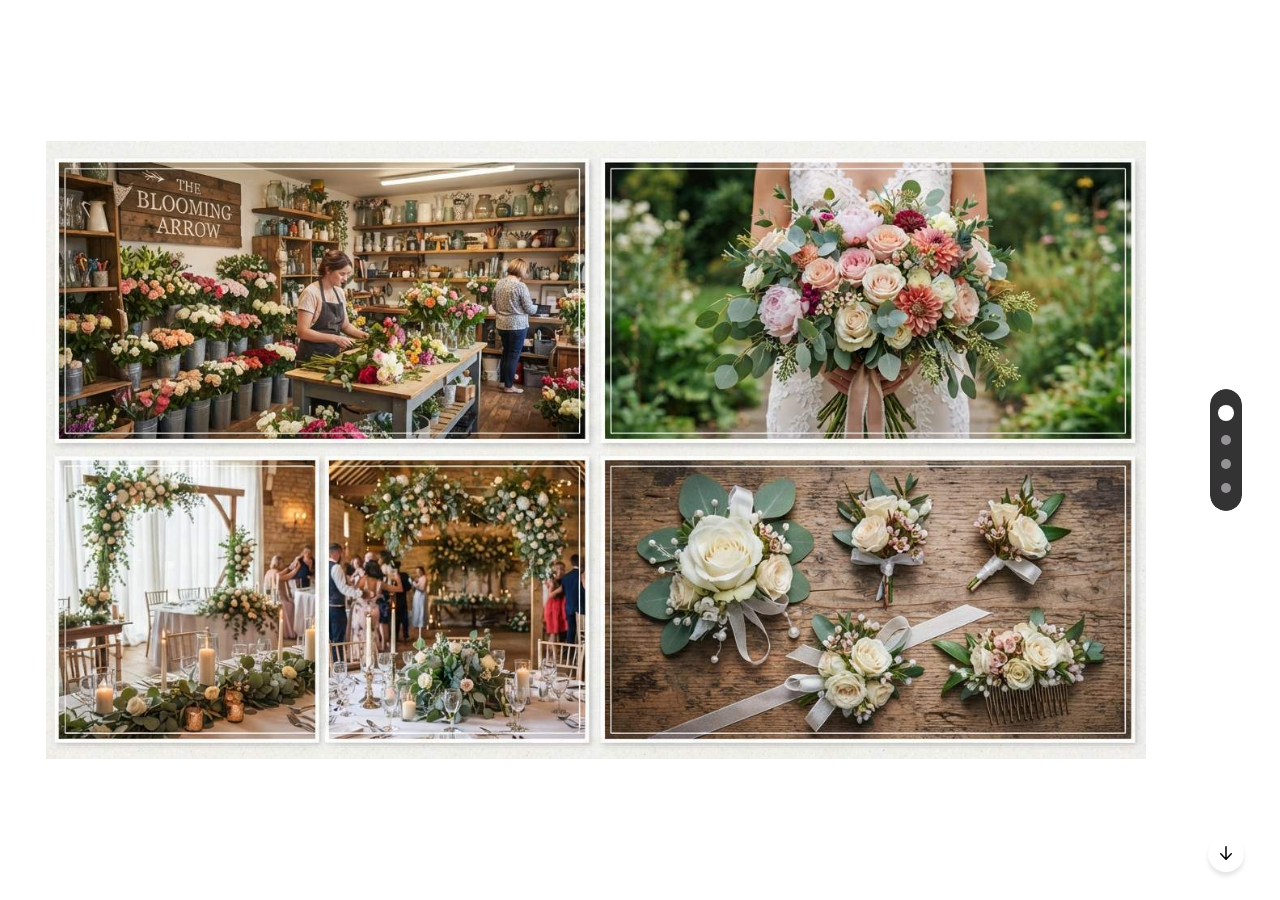
<file: content/index.html>
<!doctype html>
<!-- 
course package version: vafeHBht
rise_frontend sha: 1955a4fcc50379370178c964b32b71cbd380c941
learn_distribution_frontend sha: 6ad02d52e58fc7e6c632c168b4c28fac2ddd917f
mondrian sha: cb0ec84291355b7dfd8117e7a3c586c069d926ea
sandbox sha: 42753f3391b109fa3788c525c22880445ab48325
 -->
<html lang="en">
  <head>
    <meta charset="utf-8">
    <meta name="viewport" content="width=device-width,initial-scale=1">
    <title>Floral Design</title>
    
    <script type="application/json" id="__CONFIG__">
      {"remoteManifest":{"learn_distribution_frontend":{".js":["learn_dist/entry.js"]},"mondrian":{".js":["mondrian/entry.js"]}},"assetTargetPrefixes":{"media":"assets","font":"lib/fonts"}}
    </script>
    
    <script src="lib/dist/6b9dc56f.js"></script>
  </head>
  <body>
    <div id="app"></div>
    
      <script src="lib/rise/bce3caac.js"></script>
    
  </body>
</html>
</file>
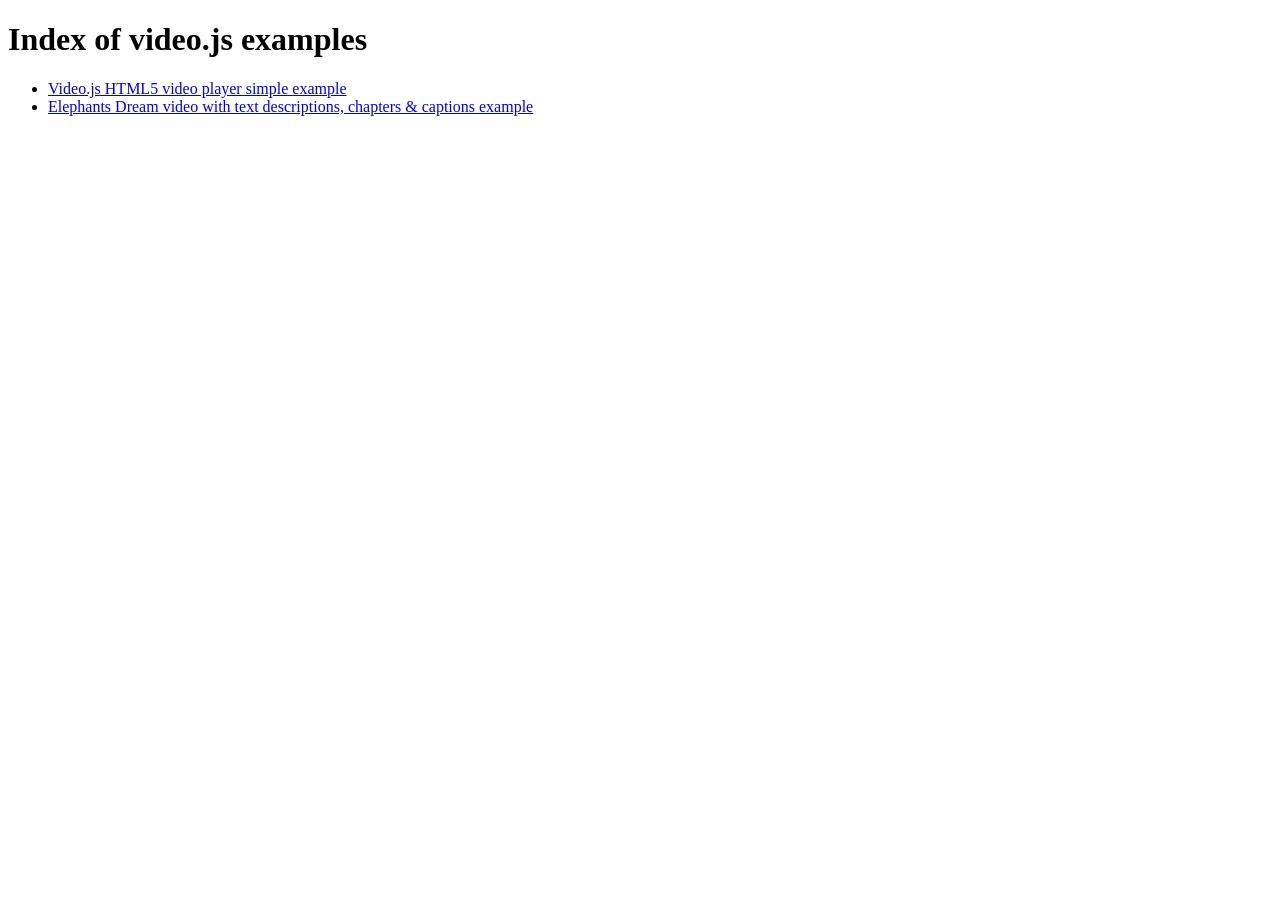
<file: HTML/js/video-js/examples/index.html>
<!DOCTYPE html>
<html lang="en">

<head>
  <meta charset="utf-8" />
  <title>Index of video.js examples</title>
</head>
<body>

  <h1>Index of video.js examples</h1>
  <ul>
    <li><a href="simple-embed">Video.js HTML5 video player simple example</a></li>
    <li><a href="elephantsdream">Elephants Dream video with text descriptions, chapters &amp; captions example</a></li>
  </ul>

</body>

</html>
</file>
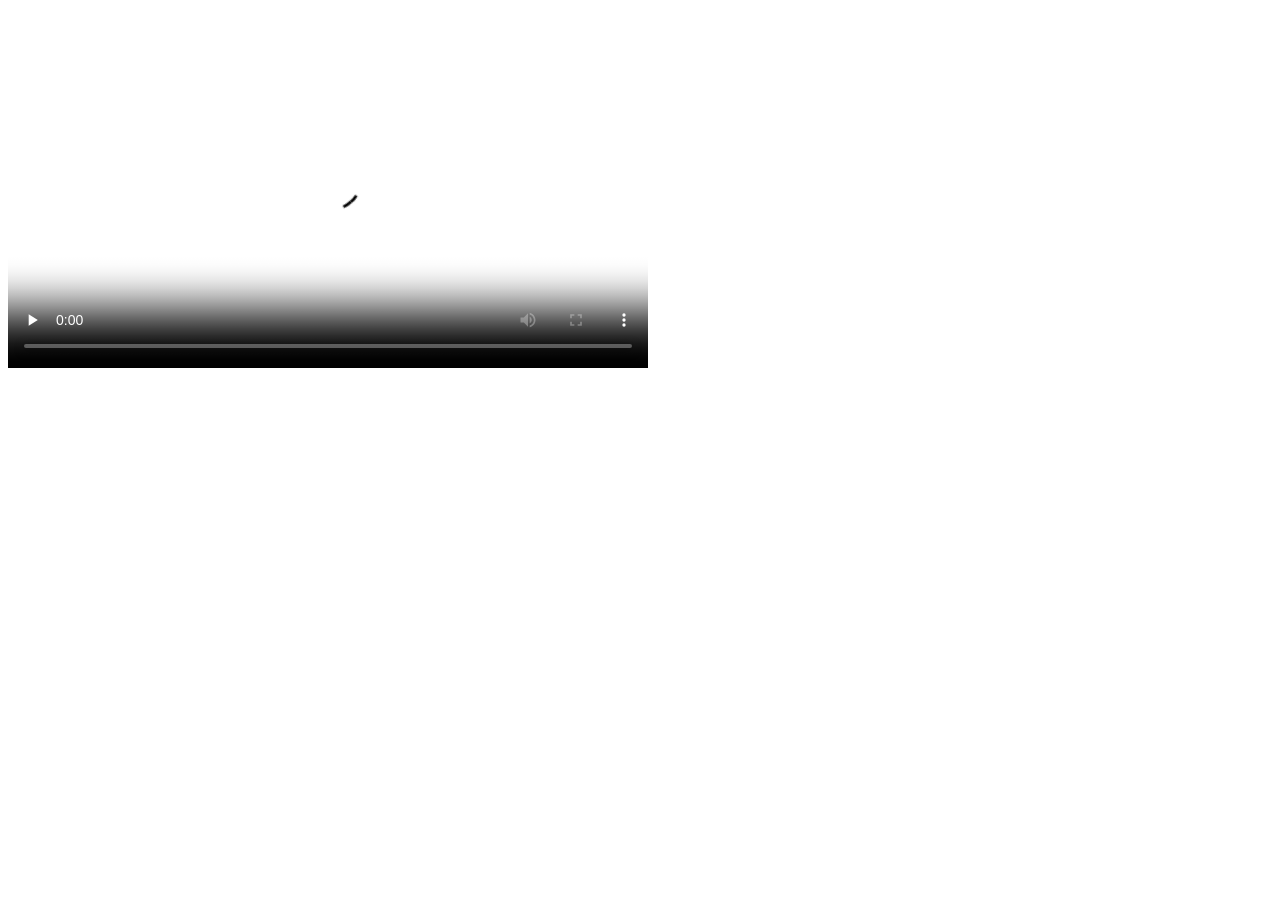
<file: HTML/js/video-js/examples/elephantsdream/index.html>
<!DOCTYPE html>
<html lang="en">
<head>

  <meta charset="utf-8" />
  <title>Video.js Text Descriptions, Chapters &amp; Captions Example</title>

  <link href="http://vjs.zencdn.net/7.0/video-js.min.css" rel="stylesheet">
  <script src="http://vjs.zencdn.net/7.0/video.min.js"></script>

</head>
<body>

  <!-- NOTE: we have to disable native Text Track support for the HTML5 tech,
             since even HTML5 video players with native Text Track support
             don't currently support 'description' text tracks in any
             useful way! Currently this means that iOS will not display
            ANY text tracks -->
  <video id="example_video_1" class="video-js vjs-default-skin" controls preload="none" width="640" height="360"
      data-setup='{ "html5" : { "nativeTextTracks" : false } }'
      poster="http://d2zihajmogu5jn.cloudfront.net/elephantsdream/poster.png">

    <source src="//d2zihajmogu5jn.cloudfront.net/elephantsdream/ed_hd.mp4" type="video/mp4">
    <source src="//d2zihajmogu5jn.cloudfront.net/elephantsdream/ed_hd.ogg" type="video/ogg">

    <track kind="captions" src="captions.en.vtt" srclang="en" label="English" default>
    <track kind="captions" src="captions.sv.vtt" srclang="sv" label="Swedish">
    <track kind="captions" src="captions.ru.vtt" srclang="ru" label="Russian">
    <track kind="captions" src="captions.ja.vtt" srclang="ja" label="Japanese">
    <track kind="captions" src="captions.ar.vtt" srclang="ar" label="Arabic">

    <track kind="descriptions" src="descriptions.en.vtt" srclang="en" label="English">

    <track kind="chapters" src="chapters.en.vtt" srclang="en" label="English">

    <p class="vjs-no-js">To view this video please enable JavaScript, and consider upgrading to a web browser that <a href="http://videojs.com/html5-video-support/" target="_blank">supports HTML5 video</a></p>
  </video>

</body>

</html>
</file>
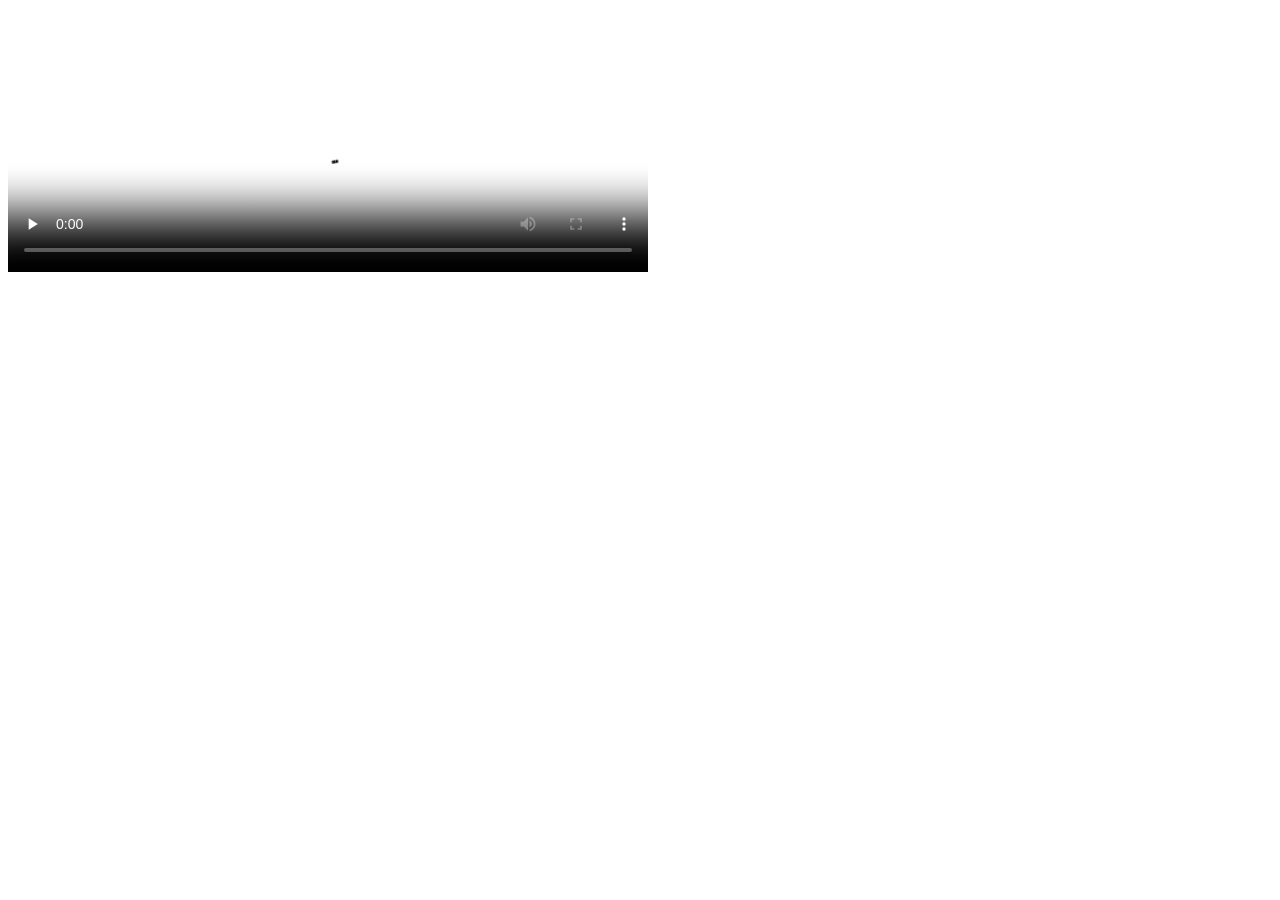
<file: HTML/js/video-js/examples/simple-embed/index.html>
<!DOCTYPE html>
<html lang="en">
<head>

    <title>Video.js | HTML5 Video Player</title>
    <link href="http://vjs.zencdn.net/7.0/video-js.min.css" rel="stylesheet">
    <script src="http://vjs.zencdn.net/7.0/video.min.js"></script>

</head>
<body>

  <video id="example_video_1" class="video-js vjs-default-skin" controls preload="none" width="640" height="264" poster="http://vjs.zencdn.net/v/oceans.png" data-setup="{}">
    <source src="http://vjs.zencdn.net/v/oceans.mp4" type="video/mp4">
    <source src="http://vjs.zencdn.net/v/oceans.webm" type="video/webm">
    <source src="http://vjs.zencdn.net/v/oceans.ogv" type="video/ogg">
    <track kind="captions" src="../shared/example-captions.vtt" srclang="en" label="English">
    <track kind="subtitles" src="../shared/example-captions.vtt" srclang="en" label="English">
    <p class="vjs-no-js">To view this video please enable JavaScript, and consider upgrading to a web browser that <a href="http://videojs.com/html5-video-support/" target="_blank">supports HTML5 video</a></p>
  </video>

</body>

</html>
</file>
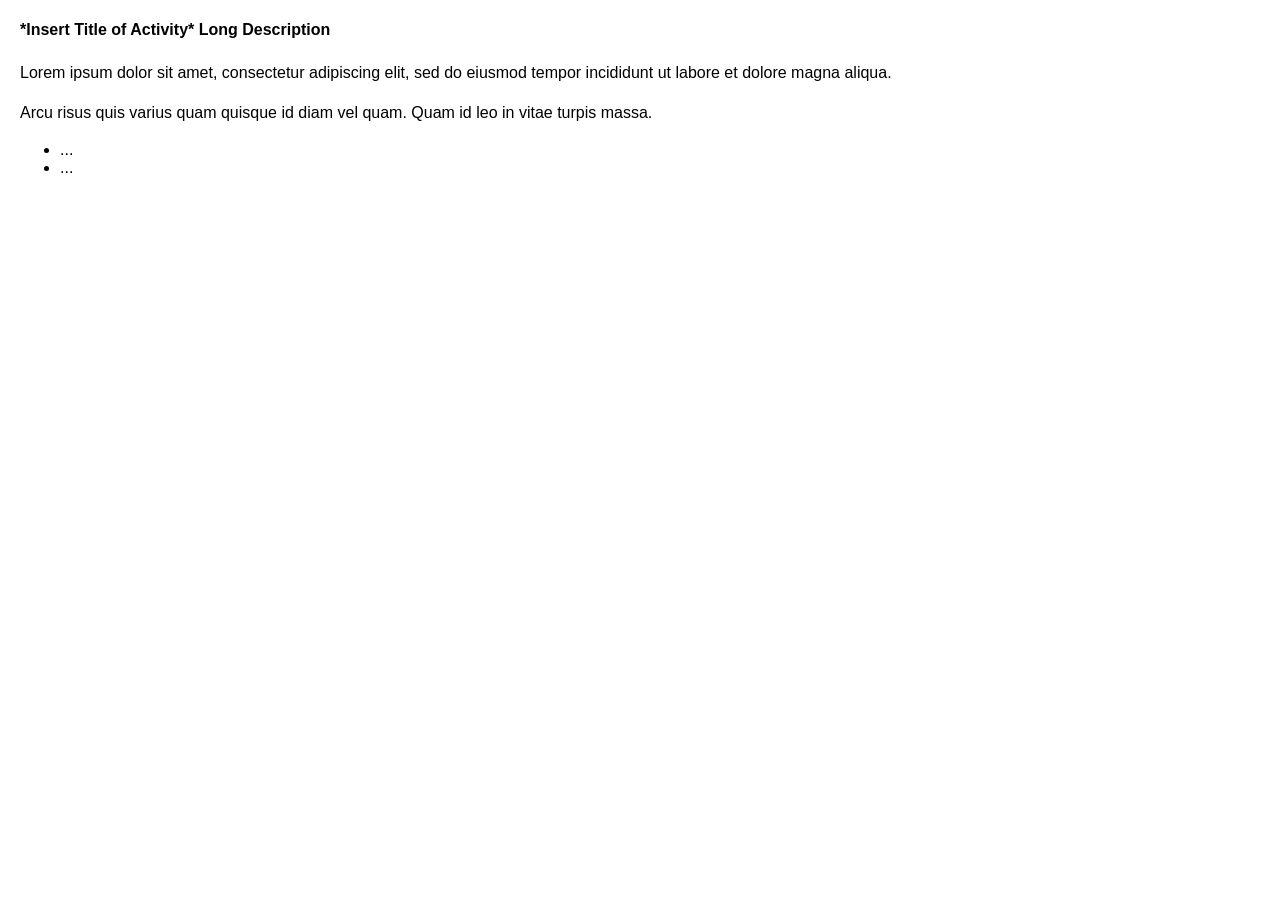
<file: HTML/pages/longdesc.html>
<!-- head section: ISD's should not edit this section -->
<!doctype html>
<html>
    <head>
        <meta charset="UTF-8">
        <title>Long Description</title>
        <link href='https://fonts.googleapis.com/css?family=Cabin|Open+Sans' rel='stylesheet' type='text/css'>
        <link href="../css/normalize.css" rel="stylesheet" type="text/css">
        <link href="../css/style_USDA.css" rel="stylesheet" type="text/css">
    </head>
    <!-- end: head -->

    <!-- edit below this line -->
    <body>
        <div style="margin-left: 20px; margin-right: 20px">
            <main>
                <h4><b>*Insert Title of Activity* Long Description</b></h4> 
                <p>Lorem ipsum dolor sit amet, consectetur adipiscing elit, sed do eiusmod tempor incididunt ut labore et dolore magna aliqua.</p>

                <p>Arcu risus quis varius quam quisque id diam vel quam. Quam id leo in vitae turpis massa.</p>
                <ul>
                    <li>...</li>
                    <li>...</li>
                </ul>
            </main>
        </div>
    </body>
</html>
</file>
<file: HTML/css/style_USDA.css>
/* style sheet for USDA NOP */

/** main page sections or divs 
~ ~ ~ ~ ~ ~ ~ ~ ~ ~ ~ ~ ~ ~ ~ ~ ~ ~ ~ ~ ~ **/

/*=====================================================================  
	Previously, this comment was intended to eliminate the double scroll bar on the HTML pages. 
    html, body, iframe {overflow:hidden;}
=======================================================================*/




table {
    width: 100%;
}

th, td{
    width: 25%;
    height: 10px;
    padding: 0.5em;
    text-align: left;
}

table, th, td {
  border: 1px solid black;
  border-collapse: collapse;
}

body {
	background-color: #fff;
}

#container {
	font-family: 'Open Sans', sans-serif;
	width: 820px;
	margin: 10px;
	min-height: 680px;
	padding: 0;
	color: #000;
	-webkit-box-shadow: rgb(120, 120, 120) 0 0 10px;  
	-moz-box-shadow: 	rgb(120, 120, 120) 0 0 10px;  
	box-shadow: 		rgb(120, 120, 120) 0 0 10px;  
	background: #fff url(../graphics/common/bg_bottom.jpg) bottom center no-repeat;
	border-radius: 10px;
}

#content {
	margin: 0 auto;
	width: 750px;
	min-height: 454px;
	padding: 10px 35px 190px 35px;
	background: transparent url(../graphics/common/bg_top.jpg) top center no-repeat;
	border-radius: 10px;	
}
#footer {
	margin: 0 auto;
	width: 750px;
	padding: 10px 35px;
	color: rgb(50,50,50);
	min-height: 60px;
}
#footer p{
	font-size: 0.90em;
	color: rgba(95,95,95,0.8); 
	margin: 0;
	padding: 10px 0;
}
.text-content {
	background-color: rgba(255,255,255,1); 
	padding: 0px 20px 0px 10px;
	margin: 0;
	-webkit-border-radius: 6px;
	-moz-border-radius: 6px;
	border-radius: 6px;
}

.transition, .highlight { /** transition copy */
	background-color: red;
	width: 650px;
	margin: 2em auto;
	padding: 0.25em 30px;
	line-height: 1.45;
	position: relative;
	color: #000;
	border-radius: 10px;
	border-left: 2px dotted #648439;
/* fallback */ background-color: transparent; 
	/* Safari 4-5, Chrome 1-9 */ background: -webkit-gradient(linear, right bottom, left bottom, from(#eafecb), to(transparent)); 
/* Safari 5.1, Chrome 10+ */ background: -webkit-linear-gradient(right, rgba(255,255,255,0), #eafecb); 
/* Firefox 3.6+ */ background: -moz-linear-gradient(right, rgba(255,255,255,0), #eafecb); 
/* IE 10 */ background: -ms-linear-gradient(right, rgba(255,255,255,0), #eafecb); 
/* Opera 11.10+ */ background: -o-linear-gradient(right, rgba(255,255,255,0), #eafecb);
}
.transition {
	border-right: 2px dotted #648439;
}

.transition-arrow {
	background: transparent url(../graphics/common/arrow_transition.png) bottom center no-repeat;
	padding-bottom: 50px;
}
.text-right {
	background-color: rgba(255,255,255,0.8); 
	padding: 0 10px 5px 5px;
	margin: 0;	
	float: right;
}
.percent89 {
	width: 89%;
}
.percent70 {
	width: 70%;
}
.clearfix:after {
	clear: both;
	content: "";
	display: table;
}

hr.separator {
	margin-top: 20px;
	border: 0;
	height: 1px;
	background-image: -webkit-linear-gradient(left, rgba(95,95,95,0), rgba(48,83,1,0.75), rgba(95,95,95,0)); 
	background-image:    -moz-linear-gradient(left, rgba(95,95,95,0), rgba(48,83,1,0.75), rgba(95,95,95,0)); 
	background-image:     -ms-linear-gradient(left, rgba(95,95,95,0), rgba(48,83,1,0.75), rgba(95,95,95,0)); 
	background-image:      -o-linear-gradient(left, rgba(95,95,95,0), rgba(48,83,1,0.75), rgba(95,95,95,0)); 
}
	
/** text styles
~ ~ ~ ~ ~ ~ ~ ~ ~ ~ ~ ~ ~ ~ ~ ~ ~ ~ ~ ~ ~ **/

h1, h2, h3 {
	font-family: 'Cabin', sans-serif;
/*	font-family: "Palatino Linotype", "Book Antiqua", Palatino, serif; */
	text-shadow: 1px 1px 1px rgb(255,255,255);
}
h2 {
	margin-top: 20px;
	padding-top: 10px;
	padding-left: 2px;
	margin-bottom: 0;
	color: rgb(0,102,0);
	background: transparent url(../graphics/common/bg_heading-gradient.png) right center repeat;
	border-bottom: 1px solid #136166;
	-moz-border-radius-topright: 25px;
	-webkit-border-top-right-radius: 25px;
	border-top-right-radius: 25px;
}

h2.long_header{
		background-color: rgba(255, 255, 255, .3);
		background-blend-mode: color;
}
h3.indented {
	text-shadow: none;
	margin-left: 9%;
	padding: 10px;
	margin-bottom: 0;
	border-bottom: 1px solid #457801;
}
h3.written{	
	background: transparent url(../graphics/common/ico_writing.png) 0px -5px no-repeat;	
	background-size: 40px;
	height: 30px;
	margin-left: -10px;
	padding-left: 50px;
}

h3.discussion {
	background: transparent url(../graphics/common/ico_discussion.png) 0px -10px no-repeat;	
	background-size: 45px;
	height: 30px;
	margin-left: -10px;
	padding-left: 60px;
}

h3.journal {
	background: transparent url(../graphics/common/ico_journal.png) 10px -5px no-repeat;	
	background-size: 40px;
	height: 30px;
	margin-left: -10px;
	padding-left: 60px;
}

h3.portfolio{	
	background: transparent url(../graphics/common/ico_portfolio.png) 5px -1px no-repeat;	
	background-size: 30px;
	height: 30px;
	margin-left: -10px;
	padding-left: 50px;
}

.directions {
	font-weight: bold;
	color: rgb(48,83,1);
	text-shadow: 1px 1px 1px rgb(255,255,255);
	letter-spacing: 1px
}
/*.directions:after {
	content: ": ";
}*/

.up-next {
	background-image: url(../graphics/common/bg_up-next.png);
	background-position: bottom right;
	background-repeat: no-repeat;
	padding-bottom: 300px;
}

p {
	line-height: 1.5em;
}

.h2fix{
    margin-top:19px;
}
.h2intro{
    margin-top:1.688em;
}

.ulfix{
	padding-top: 0px;
    float:right;
    width: 400px;
}

.clearboth{
	clear:both;
}

/** image related styles
~ ~ ~ ~ ~ ~ ~ ~ ~ ~ ~ ~ ~ ~ ~ ~ ~ ~ ~ ~ ~ **/

.image-box {
	padding:10px;
	font-size: 0.8em;
	line-height: 1.2em;
	color:#333;	
	position: relative;
	background-color: rgba(248,255,237,1);
}
.image-box img {
	border:2px solid #fff;
}

.image-bg-purple {
	background-color: rgba(222,221,228,0.8);
}

.image-box .caption {
	display: block;
	font-family: Arial, Helvetica, sans-serif;
	font-size: 0.9em;
	line-height: 1.2em;
	margin: 0;
	padding: 5px 5px 0 5px; 
	color: #000;
}
.image-box .credit {
	display: block;
	font-family: Arial, Helvetica, sans-serif;
	font-size: 0.8em;
	line-height: 1.3em;
	margin: 0; 
	padding: 2px 5px;
	color: rgb(120,120,120);
}

.image-left{
    float:left;
    width: 225px;
    padding-top: 30px;
    padding-bottom: 30px;
    padding-right: 30px;
    padding-left: 30px;  
}


.image-right{
    float:right;
    padding-top: 30px;
    padding-bottom: 30px;
    padding-right: 30px;
    padding-left: 30px; 
      
    
}

.image-center {
  display: block;
  margin-left: auto;
  margin-right: auto;
  width: 40%;
}
.image-center-100 {
  display: block;
  margin-left: auto;
  margin-right: auto;
  width: 100%;
}

/** video section styles 
~ ~ ~ ~ ~ ~ ~ ~ ~ ~ ~ ~ ~ ~ ~ ~ ~  */

.videosection{
    float: left; 
    font-size: 10pt; 
    text-align: center; 
    width: 15%; 
    margin-right: 5%; 
    margin-bottom: 0.5em;
    padding-top: 1em;
}


.videosection img{
    width: auto;
}

.videoname{
   width:70%;
   padding: 0;
    padding-bottom: 0.5em;
}
.videotime{
    width: 5%;
    padding: 0;
    padding-bottom: 0.5em;
}
.videotrans{
    width:20%;
    padding: 0;
    padding-left: 1em;
    padding-bottom: 0.5em;
}

/** ppt mp4 section styles 
~ ~ ~ ~ ~~ ~ ~ ~~ ~ ~ ~~ ~ ~ ~  */

.pptMp4{
    padding-bottom: 1em;
}

.pptMp4 img{
    float: left;
    margin: 1em;
}

.pptMp4 p{
    display: inline-block;
    width: 80%;
    padding-left: 1em;    
}

/** archive section styles 
~ ~ ~ ~ ~~ ~ ~ ~~ ~ ~ ~~ ~ ~ ~  */

.archiveThumb{
    padding-bottom: 0.5em;
}

.archiveThumb img{
    float: left;
    margin: 1em;
}

.archiveThumb p{
    display: inline-block;
    width: 70%;
    padding-left: 1em;    
}



/** icon styles
~ ~ ~ ~ ~ ~ ~ ~ ~ ~ ~ ~ ~ ~ ~ ~ ~ ~ ~ ~ ~ **/
.icon-alttxt {
	margin: 0;
	padding: 0;
	width: 20px;
	margin: -1px 2px 0 0;
	float: left;
	display: inline-block;
}


/** links 
~ ~ ~ ~ ~ ~ ~ ~ ~ ~ ~ ~ ~ ~ ~ ~ ~ ~ ~ ~ ~ **/
a:link {
	color: rgb(214,82,19);
	padding: 2px;
    text-decoration: none;
}
a:visited {
	color: rgb(102,51,102);
	padding: 2px;
}
a:hover {
	color: rgb(245,177,6);
	text-decoration: none;
	background-color: rgb(20,100,105);
	color: #fff;
	-moz-border-radius: 2px;
	-webkit-border-radius: 2px;
	border-radius: 2px;
}

 a:focus, a:active {
	color: rgb(255,255,255);
	background-color: rgb(20,100,105);
 }

.small a:focus{
	background-color:transparent;
}
 
a img, a:hover img {
	border: 0;
	border: none;
	padding : 2px;
	background-color: transparent;
}
.thumbnail { 
	position: relative;
	width: 410px;
	height: 340px;
	margin: 0 auto;
}
.thumbnail a {
	position: absolute;
	display: block;
	width: 406px;
	height: 336px;
	top: 0; 
	background-color: rgba(255,255,255,0.30);
	background-repeat: no-repeat;
	background-attachment: scroll;
	background-position: center center;
	-webkit-box-shadow:0 1px 4px rgba(114, 100, 171, 0.5), 0 0 10px rgba(114, 100, 171, 0.2) inset;
		 -moz-box-shadow:0 1px 4px rgba(114, 100, 171, 0.5), 0 0 10px rgba(114, 100, 171, 0.2) inset;
					 box-shadow:0 1px 4px rgba(114, 100, 171, 0.5), 0 0 10px rgba(114, 100, 171, 0.2) inset;	
	-webkit-border-radius: 5px;
	-moz-border-radius: 5px;
	border-radius: 5px;
}
.thumbnail img {
	width: 410px;
	height: 340px;
}


.thumbnail a:hover {
	background-color: rgba(255,255,255,0.50);
	box-shadow: 0px 0px 10px rgb(114, 100, 171);	
}
.thumbnail a.play {
	background-image: url(../graphics/common/btn_play.png);
}
.thumbnail a.magnify {
	background-image: url(../graphics/common/btn_magnify.png);
}
.thumbnail a.hand {
	background-image: url(../graphics/common/btn_hand.png);
}

.after-thumbnail { margin-right: 190px;}

.aligncenter {text-align: center;}
.floatleft {float: left;}
.floatright {float: right;}

.fileformat {color: rgb(120,120,120);}

strong {
	color: rgb(3,148,148);
	font-weight: bold;
}

.callout-micro-text a:link,.callout-micro-text a:focus,.callout-micro-text a:active,.callout-micro-text a:hover {
	background-color:transparent;
}

.micro-course-image {
	display: block;
    margin: auto;
    width: 473px;
	height: 316px;
}
/** Blackboard resource links 
~ ~ ~ ~ ~ ~ ~ ~ ~ ~ ~ ~ ~ ~ ~ ~ ~ ~ ~ ~ ~ **/
.icon-blackboard {
	margin: 0 10px 0 -4px;
	padding: 0;
	padding-bottom: 40px;
	float: left;
	display: table-cell;	
	vertical-align: middle;
}

.icon-activity {
	margin: 0;
	width: 30px;
	margin: -3px 10px 0 0;
	float: left;
	display: inline-block;
}

.bb-instruction {
	margin: 0 10px 0 60px;
	vertical-align: middle;
}

.bb-alternate {
	padding: 0 10px 0 60px;
	vertical-align: middle;
	background: transparent url(../graphics/common/ico_blackboard.png) top left no-repeat;
}

.bb-resource {
	color: rgb(255,255,255);
	background-color: rgb(0,0,0);
	font-style: italic;
	border-radius: 4px;	
	border: 2px solid rgb(245,187,22);
	padding: 2px 5px;
	text-shadow: none;
	line-height:180%;
	white-space: nowrap;
}


/** lists
~ ~ ~ ~ ~ ~ ~ ~ ~ ~ ~ ~ ~ ~ ~ ~ ~ ~ ~ ~ ~ **/

ul, ol {
}
ul.circle {list-style-type: circle}
ul.disc {list-style-type: disc}
ul.square {list-style-type: square}
ol.decimal {list-style-type: decimal}
ol.lower-alpha {list-style-type: lower-alpha}
ol.upper-alpha {list-style-type: upper-alpha}
ol.lower-roman {list-style-type: lower-roman}
ol.nostyle {
	margin-left:-30px;
	list-style-type: none
}
ol.nostyle .content {
	margin: -10px 12px 0 0px;
	padding: 10px 20px 30px 10px;
	background-color: #ebfffb;
}
ul.icons {
	list-style: none;
	margin-left: -22px;
}
ul.icons > li.weblink {
	background: url(../graphics/common/blt_weblink.png) no-repeat 0 5px;
	padding: 3px 0px 3px 30px;
}
ul.icons > li.downloadlink {
	background: url(../graphics/common/blt_download.png) no-repeat 0 5px;
	padding: 3px 0px 3px 28px;
}
ul.icons > li.video {
	background: url(../graphics/common/blt_video.png) no-repeat 0 5px;
	padding: 3px 0px 3px 28px;
}

ul.icons > li.submission {
	background: url(../graphics/common/ico_submission.png) no-repeat -5px 5px;
	padding: 8px 0 3px 28px;
	background-size: 28px;
}
ul.icons > li.printer {
	background: url(../graphics/common/blt_printer.png) no-repeat 0 5px;	
	padding: 3px 0px 3px 28px;
}

/** Misc
~ ~ ~ ~ ~ ~ ~ ~ ~ ~ ~ ~ ~ ~ ~ ~ ~ ~ ~ ~ ~ **/
hr.footer {
	margin-top: 80px;
	padding: 0;
	border: 0;
	height: 1px;
	background-image: -webkit-linear-gradient(left, rgba(95,95,95,1), rgba(95,95,95,0.2)); 
	background-image:    -moz-linear-gradient(left, rgba(95,95,95,1), rgba(95,95,95,0.2)); 
	background-image:     -ms-linear-gradient(left, rgba(95,95,95,1), rgba(95,95,95,0.2)); 
	background-image:      -o-linear-gradient(left, rgba(95,95,95,1), rgba(95,95,95,0.2)); 
}
hr.separator {
	margin-top: 40px;
	border: 0;
	height: 1px;
	background-image: -webkit-linear-gradient(left, rgba(95,95,95,0), rgba(95,95,95,0.75), rgba(95,95,95,0)); 
	background-image:    -moz-linear-gradient(left, rgba(95,95,95,0), rgba(95,95,95,0.75), rgba(95,95,95,0)); 
	background-image:     -ms-linear-gradient(left, rgba(95,95,95,0), rgba(95,95,95,0.75), rgba(95,95,95,0)); 
	background-image:      -o-linear-gradient(left, rgba(95,95,95,0), rgba(95,95,95,0.75), rgba(95,95,95,0)); 
}
.centerdiv {
	margin: 0 auto;
}
.noborder {
	border: none !important;
}


/** Digital Portfolio Table
~ ~ ~ ~ ~ ~ ~ ~ ~ ~ ~ ~ ~ ~ ~ ~ ~ ~ ~ ~ ~ **/


.DPtable, .DPtable th, .DPtable tr, .DPtable td {
	border:2px solid #f0f0f0;
	padding:5px;
}

.DPtable th {
	background-color: rgb(222,221,228);
	font-weight: bold;
	color:  rgb(95,95,95);
	font-size: 1.1em;
	padding: 2px 5px;
}

.DPtable td.hcenter{
		text-align: center;
}

.DPtable td.vtop {
	vertical-align: top;
}

.DPtable td.mclick {
	cursor:pointer;
}


.DPtable tr {

    -webkit-transition: background-color 0.4s ease;
    -moz-transition: background-color 0.4s ease;
    -o-transition: background-color 0.4s ease;
    transition: background-color 0.4s ease;
}

.DPtable tr:hover{
		background-color: #f2e5f2;
}

#module:hover{
	cursor:pointer;
}


/** Assignment box
~ ~ ~ ~ ~ ~ ~ ~ ~ ~ ~ ~ ~ ~ ~ ~ ~ ~ ~ ~ ~ **/

#assignmentbox {
	margin: 0 auto 30px; 
/*	border-top: 2px solid rgb(95,95,95); */
	border-bottom: 2px solid rgb(150,150,150); 
	background-color: rgba(255,255,255,0.8); 
	padding: 20px; 
	font-size: 1.0em;
	border-radius: 10px 10px 10px 10px;
}

.assignmentstep {
	margin: 10px;
	border-bottom: 2px dotted rgb(150,150,150);
}

.assignmentsubstep {
	margin: 15px 0 15px 60px;
	vertical-align: middle;
}

.assignmentsubstep p {
	margin: 5px 0 0 0;
	padding: 0;
}

.icon-in-step {
	margin: 0 10px 0 0;
	padding: 0;
	padding-left: 10px;
	width: 24px;
	float: left;
	display: inline-block;
}

.bbicon {
	padding-left: 0;
	width: 41px;
}
.portfolioicon {
	vertical-align: bottom; 
	margin-left: -5px; 
	margin-right: 2px;
}
.noborder {
	border: none !important;
}

img.icon-in-step { 
	-webkit-filter: drop-shadow(3px 3px 5px #dedde4); 
	filter: drop-shadow(3px 3px 5px #dedde4); 
}

.icon-in-heading {
	float: left;	
	width: 45px; 
	height: 45px;
	margin: -10px 10px 0 0; 
	margin-left: -10px;
	display: table-cell;
	vertical-align: top;
}


/** Interactive Div
~ ~ ~ ~ ~ ~ ~ ~ ~ ~ ~ ~ ~ ~ ~ ~ ~ ~ ~ ~ ~ **/

.interactivediv, .customvideodiv {
	width: 640px; 
	margin-bottom: 20px;
}

/** Video style
~ ~ ~ ~ ~ ~ ~ ~ ~ ~ ~ ~ ~ ~ ~ ~ ~ ~ ~ ~ ~ **/

.videoiframe {
	width: 720px;
	height: 405px;
	position: relative;
	left: 0;
}
.storylineiframe {
	width: 740px;
	position: relative;
	left: -10px;
	margin-bottom: 0;
}
.videoinfo, .storylineinfo, .comicinfo {
	width: 720px;
	position: relative;
	left: 0;	
}

.videocredit, .storylinecredit, .comiccredit, .imagecredit {
	float: left;
	font-family: Arial, Helvetica, sans-serif;
	font-size: 0.8em;
	line-height: 1.3em;
	margin: 0; 
	padding-left: 5px;
	color: #787878;
}

.transcript {
	float: right;
	font-family: Arial, Helvetica, sans-serif;
	font-size: 0.8em;
	line-height: 1.3em;
	margin: 0; 
	padding-right: 5px;
	color: #787878;
}

.interactivetranscript {
	font-size: 0.9em;
	background: transparent url(../graphics/common/ico_alttxt.png) no-repeat top left;
	background-size: 20px 100%;
	padding-left: 25px;
}



/** Indented Block
~ ~ ~ ~ ~ ~ ~ ~ ~ ~ ~ ~ ~ ~ ~ ~ ~ ~ ~ ~ ~ **/
.indented-block {
	margin: 0 30px;
	padding: 5px 10px;
	border-left: 1px solid #457801;
	border-radius: 5px;
}

/** quotation
~ ~ ~ ~ ~ ~ ~ ~ ~ ~ ~ ~ ~ ~ ~ ~ ~ ~ ~ ~ ~ **/

blockquote.quote-on-page {
	font-family: Georgia, serif;
	font-size: 18px;
	font-style: italic;
	width: 600px;
	margin: 0.25em auto;
	padding: 0.25em 40px;
	line-height: 1.45;
	position: relative;
	color: #000;
	border-radius: 10px;
	border-bottom: 1px solid #648439;
	border-left: 1px solid #648439;
/* fallback */ background-color: transparent; 
	/* Safari 4-5, Chrome 1-9 */ background: -webkit-gradient(linear, right bottom, left bottom, from(#eafecb), to(#fff)); 
/* Safari 5.1, Chrome 10+ */ background: -webkit-linear-gradient(right, rgba(255,255,255,1), #eafecb); 
/* Firefox 3.6+ */ background: -moz-linear-gradient(right, rgba(255,255,255,1), #eafecb); 
/* IE 10 */ background: -ms-linear-gradient(right, rgba(255,255,255,1), #eafecb); 
/* Opera 11.10+ */ background: -o-linear-gradient(right, rgba(255,255,255,1), #eafecb);
}
blockquote.quote-on-page:before {
	display: block;
/*		content: "\201C";*/
	font-size: 80px;
	position: absolute;
	left: -5px;
	top: -20px;
	color: #7a7a7a;
	overflow: auto	}
blockquote.quote-on-page cite {
	color: #648439;
	font-size: 14px;
	display: block;
	padding-bottom: 5px;
}
blockquote.quote-on-page cite:before {
	content: "\2014 \2009";
}

div.upnext-short {
	position: relative; 
	font-size: 0.9em;
}
div.upnext-short > p {
	margin: 5px 0
}
div.upnext-long {
	font-size: 0.9em;
	background: white url(../graphics/common/bg_upnext-comics.png) bottom left no-repeat;
}
div.upnext-long-text {
	width: 80%; 
	margin: 0 auto; 
	padding-left: 4%; 
	padding-bottom: 20px;
}


/** Tooltip**/
	.ui-tooltip {
		padding: 10px;
		position: absolute;
		z-index: 9999;
		max-width: 350px;
		-webkit-box-shadow: 0 0 5px #aaa;
		box-shadow: 0 0 5px #aaa;
		border: 2px solid #aaaaaa;
		border-radius:5px;
		font-family: Verdana,Arial,sans-serif;
		font-size: 0.9em;	
		background: #D1EAEF;
		color: #222222;
		white-space:pre-wrap;
	}
	.ui-helper-hidden-accessible {
		height: 0px;
		overflow: hidden;
	}
	
/** anchorLink **/

a#anchorLink:link, a#anchorLink1:link, a#anchorLink2:link{
	text-decoration: none;
}
a#anchorLink:visited, a#anchorLink1:visited, a#anchorLink2:visited{
	padding: 2px;
}
a#anchorLink:hover, a#anchorLink1:hover, a#anchorLink2:hover{
	text-decoration: none;
	background-color: transparent;
}
a#anchorLink:focus , a#anchorLink:active, a#anchorLink1:focus , a#anchorLink1:active, a#anchorLink2:focus , a#anchorLink2:active{
	background-color: transparent;
 }


/**## begin: click open/close **/


.step{
	margin: 1px;
	color: #fff;
	padding: 3px 10px;
	cursor: pointer;
	position: relative;
	background-color:#579498;
	width: 95%;
	border-top-right-radius: 20px;
 }
 .step a{
	color:#fff;
	text-decoration: none;
 }
.content{
	margin: 10px 20px;
	margin-left:-10px;
	padding: 5px 10px;
 }
.expand{
	padding: 0px 20px;
	color: rgb(200,200,200);
	font-size: 0.9em;
	line-height: 0.9em;
}

.foot{
	font-size: 0.9em; 
	text-align: right; 
	display: block; 
	color: #027215; 
	padding-right: 10px;
}

/* Modal Style*/
.modal {
  display: none; /* Hidden by default */
  position: fixed;  
  z-index: 8888; /* Sit on top */
  padding-top: 100px; /* Location of the box */
  left: 0;
  top: 0;
  width: 100%; /* Full width */
  height: 100%; /* Full height */
  overflow: auto; /* Enable scroll if needed */
  background-color: rgb(0,0,0); /* Fallback color */
  background-color: rgba(0,0,0,0.4); /* Black w/ opacity */
}
/* Modal Content */
.modal-content {
  background-color: #ffff88;
  margin-left:1.5em;
  /* margin: 10vh ; /* 15% from the top and centered */
  padding: 2em;
  border: 1px solid #888;
  width: 720px;
}

/* The Close Button */
.close {
  color: #aaaaaa;
  float: right;
  font-size: 28px;
  font-weight: bold;
}
.close:hover,
.close:focus {
  color: #ffffff;
  text-decoration: none;
  cursor: pointer;
}
button.button {
  background:none;
  border-top:none;
  border-right:none;
  border-left:none;
  border-bottom:#d65113 1px solid;
  padding:0 0 3px 0;
  font-size:16px;
  color:#d65113;
}

button.button:hover {
  border-bottom:#f5b106 1px solid;
  color:#f5b106;
	text-decoration: none;
	background-color: rgb(20,100,105);
	color: #fff;
	-moz-border-radius: 2px;
	-webkit-border-radius: 2px;
	border-radius: 2px;
}


.italic{font-style: italic;}


/* Call outs*/
.callout-important{
    margin: 0 100px; 
    padding: 5px 10px; 
    background: #FFF2CC; 
    border: 1px solid #E26E26; 
    border-radius: 5px;
}
.icocallout-important{
    content:url(../graphics/common/btn_magnify.png);
    height: 25px;
    width:25px;
    padding-top: 0.8em;
    padding-right: 0.3em;
    float:left;
    display: block;
}

/* exersize */
.icocallout-exercise-journal{
    content:url(../graphics/common/ico_journal.png);
    height: 50px;
    width:50px;
    padding-right: 0.3em;
    float:left;
    display: block;
}
.icocallout-exercise-web{
    content:url(../graphics/common/ico_weblink.png);
    height: 50px;
    width: 50px;
    padding-right: 0.3em;
    float:left;
    display: block;
}
.callout-exercise-content {
  background-color: #CAF2A8;
  padding: 10px 20px 10px 10px;
  margin: 0;
  -webkit-border-radius: 10px;
  -moz-border-radius: 10px;
  border-radius: 10px;
  border-style: solid;
    border-color:#70b711;
}

.callout-exercise-content p {
  margin-bottom: 15px;
  font-size: 15px;
}

.callout-exercise-content ul {
	padding-left: 79px;
	padding-bottom: 15px;
    margin: 0px;
}

.callout-exercise-content li {
  padding-left: 15px;

}

.callout-exercise-content ul[type="circle"]{
	margin: 3px 0;
	padding-left: 34px;
}

.callout-exercise-content i {
  float: left;
  font-size: 42px;
}

.callout-exercise-text p {
  padding-left: 55px;
  margin-bottom: 10px;
}

/* micro callout */
.icocallout-micro-journal{
    content:url(../graphics/common/icocallout-micro-mobile.png);
    height: 50px;
    width:50px;
    padding-right: 0.3em;
    float:left;
    display: block;
}

.icocallout-micro-audio{
    content:url(../graphics/common/ico_audio.png);
    height: 50px;
    width:50px;
    padding-right: 0.3em;
    float:left;
    display: block;
}

.callout-micro-content {
  background-color: #B5C8E8;
  padding: 10px 20px 10px 10px;
  margin: 0;
  -webkit-border-radius: 10px;
  -moz-border-radius: 10px;
  border-radius: 10px;
  border-style: solid;
    border-color:#6ed429;
}

.callout-micro-content p {
  margin-bottom: 15px;
  font-size: 15px;
}

.callout-micro-content ul {
	padding-left: 79px;
	padding-bottom: 15px;
    margin: 0px;
}

.callout-micro-content li {
  padding-left: 15px;

}

.callout-micro-content ul[type="circle"]{
	margin: 3px 0;
	padding-left: 34px;
}

.callout-micro-content i {
  float: left;
  font-size: 42px;
}

.callout-micro-text p {
  padding-left: 55px;
  margin-bottom: 10px;
}

.callout-micro-text audio {
  margin-left: 55px;
  margin-bottom: 10px;
}

.callout-micro-text audio:link,.callout-micro-text audio:focus,.callout-micro-text audio:active,.callout-micro-text audio:hover {
	background-color:transparent;
    border: none;
    outline:none;
}
</file>
